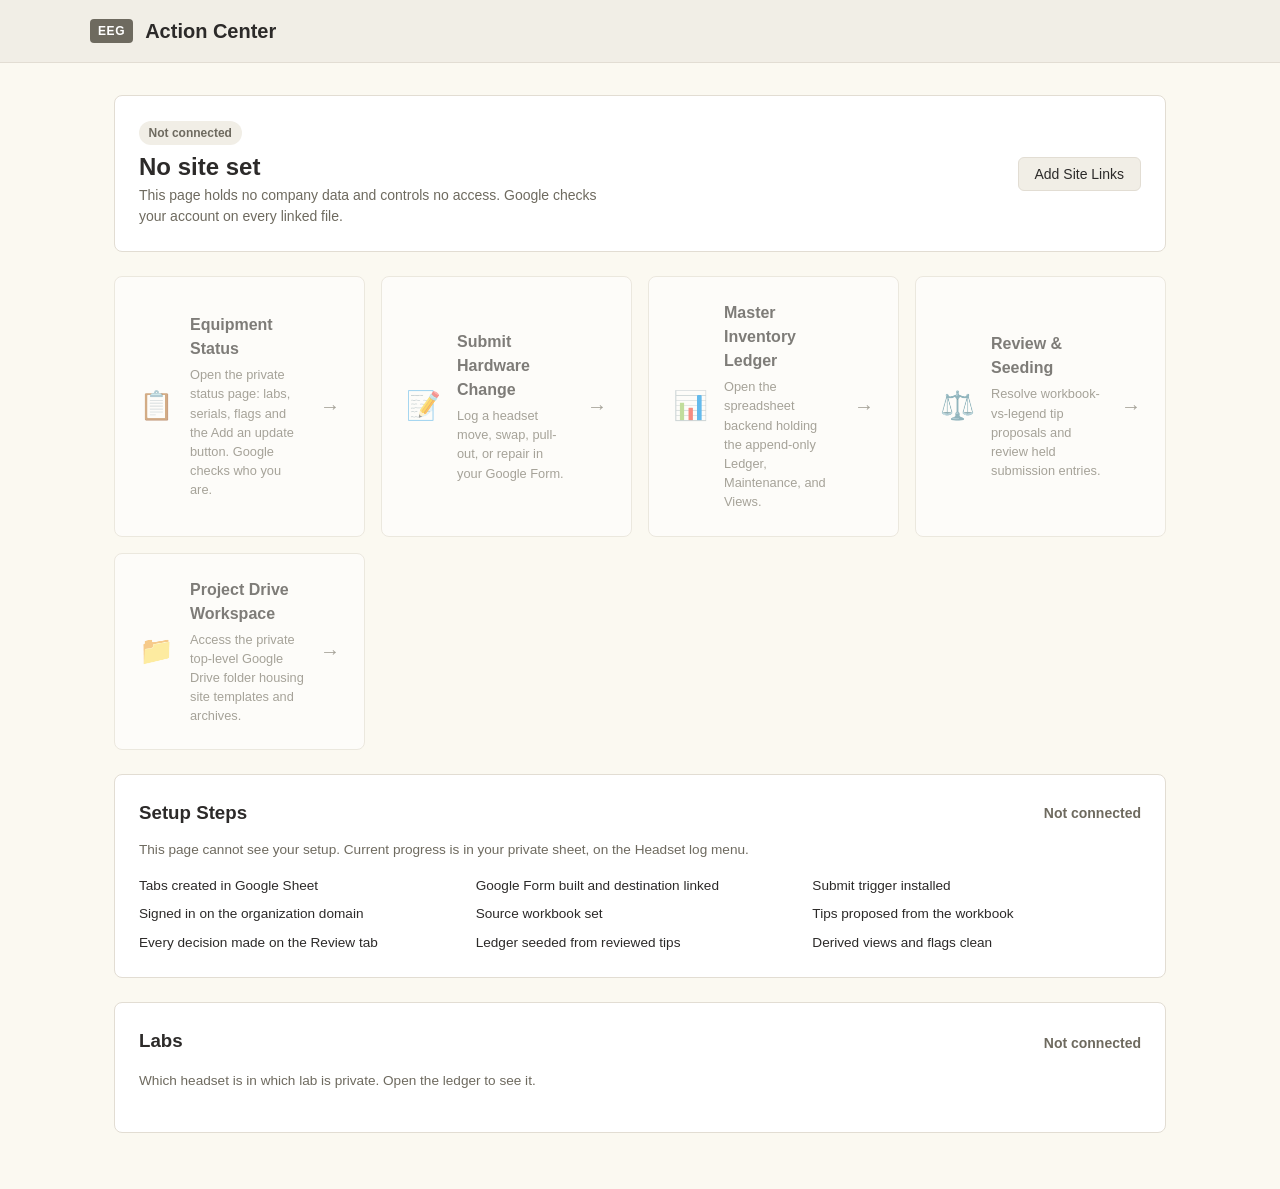
<file: index.html>
<!DOCTYPE html>
<html lang="en">
<head>
  <meta charset="UTF-8">
  <meta name="viewport" content="width=device-width, initial-scale=1.0">
  <meta http-equiv="Content-Security-Policy" content="default-src 'none'; script-src 'self'; style-src 'self'; base-uri 'none'; form-action 'none'">
  <meta name="referrer" content="no-referrer">
  <title>EEG Action Center — Operations Dashboard</title>
  <link rel="stylesheet" href="styles.css">
</head>
<body>
  <header class="app-header">
    <div class="header-content">
      <div class="brand">
        <span class="brand-badge">EEG</span>
        <h1>Action Center</h1>
      </div>
    </div>
  </header>

  <main class="container">
    <section id="dashboard" class="dashboard">
      <div class="site-header card">
        <div class="site-info">
          <span class="status-pill">Not connected</span>
          <h2 id="site-name">No site set</h2>
          <p class="site-note">This page holds no company data and controls no access. Google checks your account on every linked file.</p>
        </div>
        <div class="site-actions">
          <button id="config-btn" class="btn btn-secondary">Add Site Links</button>
        </div>
      </div>

      <div class="actions-grid">
        <a id="link-status" target="_blank" rel="noopener noreferrer" class="action-card card disabled">
          <div class="action-icon">📋</div>
          <div class="action-details">
            <h3>Equipment Status</h3>
            <p>Open the private status page: labs, serials, flags and the Add an update button. Google checks who you are.</p>
          </div>
          <span class="action-arrow">→</span>
        </a>

        <a id="link-form" target="_blank" rel="noopener noreferrer" class="action-card card disabled">
          <div class="action-icon">📝</div>
          <div class="action-details">
            <h3>Submit Hardware Change</h3>
            <p>Log a headset move, swap, pull-out, or repair in your Google Form.</p>
          </div>
          <span class="action-arrow">→</span>
        </a>

        <a id="link-sheet" target="_blank" rel="noopener noreferrer" class="action-card card disabled">
          <div class="action-icon">📊</div>
          <div class="action-details">
            <h3>Master Inventory Ledger</h3>
            <p>Open the spreadsheet backend holding the append-only Ledger, Maintenance, and Views.</p>
          </div>
          <span class="action-arrow">→</span>
        </a>

        <a id="link-review" target="_blank" rel="noopener noreferrer" class="action-card card disabled">
          <div class="action-icon">⚖️</div>
          <div class="action-details">
            <h3>Review & Seeding</h3>
            <p>Resolve workbook-vs-legend tip proposals and review held submission entries.</p>
          </div>
          <span class="action-arrow">→</span>
        </a>

        <a id="link-drive" target="_blank" rel="noopener noreferrer" class="action-card card disabled">
          <div class="action-icon">📁</div>
          <div class="action-details">
            <h3>Project Drive Workspace</h3>
            <p>Access the private top-level Google Drive folder housing site templates and archives.</p>
          </div>
          <span class="action-arrow">→</span>
        </a>
      </div>

      <section class="card progress-section">
        <div class="section-title-row">
          <h3>Setup Steps</h3>
          <span class="progress-summary">Not connected</span>
        </div>
        <p class="section-subtitle">This page cannot see your setup. Current progress is in your private sheet, on the Headset log menu.</p>
        <ul class="checklist">
          <li class="check-item">Tabs created in Google Sheet</li>
          <li class="check-item">Google Form built and destination linked</li>
          <li class="check-item">Submit trigger installed</li>
          <li class="check-item">Signed in on the organization domain</li>
          <li class="check-item">Source workbook set</li>
          <li class="check-item">Tips proposed from the workbook</li>
          <li class="check-item">Every decision made on the Review tab</li>
          <li class="check-item">Ledger seeded from reviewed tips</li>
          <li class="check-item">Derived views and flags clean</li>
        </ul>
      </section>

      <section class="card labs-section">
        <div class="section-title-row">
          <h3>Labs</h3>
          <span class="progress-summary">Not connected</span>
        </div>
        <p class="section-subtitle">Which headset is in which lab is private. Open the ledger to see it.</p>
      </section>
    </section>
  </main>

  <div id="config-modal" class="modal hidden">
    <div class="modal-content card">
      <div class="modal-header">
        <h3>Site Links</h3>
        <button id="modal-close" class="modal-close">&times;</button>
      </div>
      <p class="modal-desc">Paste your private Google links. They stay in this tab and disappear when you close or reload it. Nothing is saved in your browser or sent to GitHub.</p>
      <form id="config-form">
        <div class="form-group">
          <label for="cfg-site">Site Name</label>
          <input type="text" id="cfg-site" placeholder="e.g. Site A">
        </div>
        <div class="form-group">
          <label for="cfg-sheet">Master Google Sheet Link</label>
          <input type="url" id="cfg-sheet" placeholder="https://docs.google.com/spreadsheets/d/...">
        </div>
        <div class="form-group">
          <label for="cfg-status">Status Page Link (Optional)</label>
          <input type="url" id="cfg-status" placeholder="The web app /exec address from Google">
        </div>
        <div class="form-group">
          <label for="cfg-form">Google Form Link</label>
          <input type="url" id="cfg-form" placeholder="https://docs.google.com/forms/d/...">
        </div>
        <div class="form-group">
          <label for="cfg-drive">Google Drive Folder Link</label>
          <input type="url" id="cfg-drive" placeholder="https://drive.google.com/drive/folders/...">
        </div>
        <div class="form-group">
          <label for="cfg-review">Review Tab Link (Optional)</label>
          <input type="url" id="cfg-review" placeholder="Open the Review tab, then copy its link">
        </div>
        <p id="cfg-error" class="form-error" role="alert"></p>
        <div class="modal-actions">
          <button type="submit" class="btn btn-primary">Use These Links</button>
          <button type="button" id="cfg-cancel" class="btn btn-secondary">Cancel</button>
        </div>
      </form>
    </div>
  </div>

  <script src="app.js"></script>
</body>
</html>
</file>
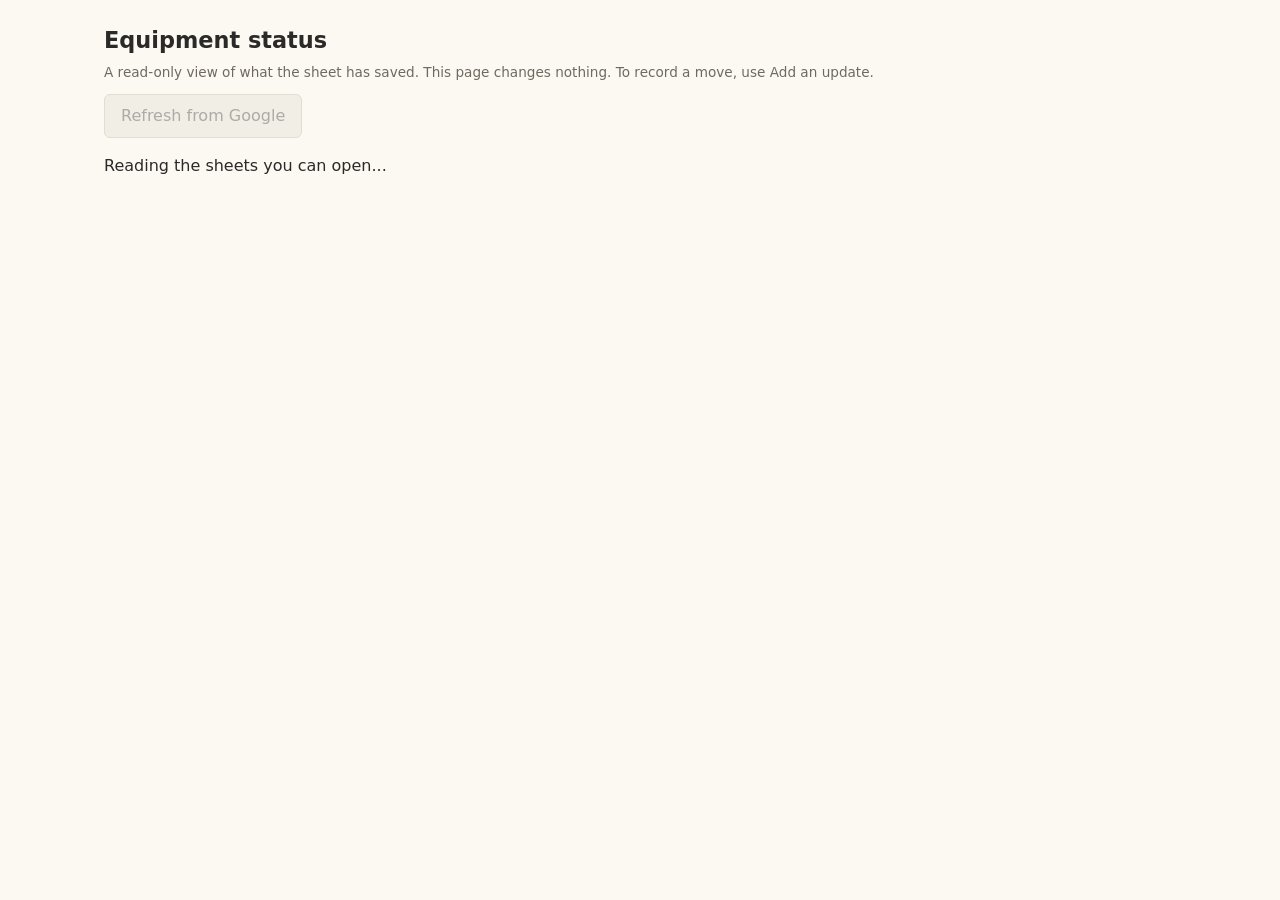
<file: docs/headset-log-v2/src/device-inventory-status-app/Status.html>
<!DOCTYPE html>
<html lang="en">
<head>
<base target="_top">
<meta name="viewport" content="width=device-width, initial-scale=1">
<meta name="referrer" content="no-referrer">
<title>Equipment status</title>
<style>
:root { --ivory: #FBF9F1; --pearl: #F1EEE6; --ink: #2C2A29; --muted: #6E6A5F; --line: #E2DDD3; --alert: #F3D7D3; --alert-ink: #8A2D22; --accent: #294B43; }
* { box-sizing: border-box; }
body { margin: 0; font: 16px/1.5 system-ui, sans-serif; background: var(--ivory); color: var(--ink); }
main { max-width: 70rem; margin: 0 auto; padding: 1.5rem; }
h1 { font-size: 1.4rem; margin: 0 0 .25rem; }
h2 { font-size: 1.15rem; margin: 0 0 .5rem; }
h3 { font-size: 1rem; margin: 0 0 .5rem; }
article, section { background: #fff; border: 1px solid var(--line); border-radius: 8px; padding: 1rem; margin: 1rem 0; }
section { margin: 1rem 0 0; }
.note { color: var(--muted); font-size: .85rem; margin: 0 0 .75rem; }
.bar { display: flex; flex-wrap: wrap; gap: .75rem; align-items: center; margin: .5rem 0 0; }
.update { display: inline-block; padding: .6rem 1.1rem; border-radius: 6px; background: var(--accent); color: #fff; text-decoration: none; font-weight: 600; }
.update:focus-visible, a:focus-visible, button:focus-visible { outline: 3px solid #5B8A7F; outline-offset: 2px; }
button { padding: .55rem 1rem; border: 1px solid var(--line); border-radius: 6px; background: var(--pearl); cursor: pointer; font: inherit; }
a { color: var(--accent); }
.tiles { display: grid; grid-template-columns: repeat(auto-fill, minmax(8rem, 1fr)); gap: .6rem; }
.tile { background: var(--pearl); border: 1px solid var(--line); border-radius: 6px; padding: .6rem; text-align: center; }
.tile.alert { background: var(--alert); border-color: #E2B2AC; color: var(--alert-ink); }
.tile .lab { display: block; font-size: .75rem; color: var(--muted); }
.tile.alert .lab { color: var(--alert-ink); }
.tile .serial { font-weight: 700; }
.scroll { overflow-x: auto; }
table { border-collapse: collapse; width: 100%; font-size: .9rem; }
th, td { text-align: left; padding: .45rem .6rem; border-bottom: 1px solid var(--line); white-space: pre-wrap; }
progress { width: 100%; }
.unknown { color: var(--muted); }
</style>
</head>
<body>
<main>
<h1>Equipment status</h1>
<p class="note">A read-only view of what the sheet has saved. This page changes nothing. To record a move, use Add an update.</p>
<div class="bar"><button id="refresh" type="button">Refresh from Google</button></div>
<p id="status" role="status" aria-live="polite">Not connected</p>
<div id="sites"></div>
</main>
<script>
'use strict';
const refreshButton = document.getElementById('refresh');
const message = document.getElementById('status');
const sitesBox = document.getElementById('sites');
const HOSTS = ['docs.google.com', 'drive.google.com', 'forms.gle'];

function el(tag, text, className) {
  const node = document.createElement(tag);
  if (text !== undefined) node.textContent = String(text);
  if (className) node.className = className;
  return node;
}

function safeLink(value) {
  try {
    const url = new URL(value);
    return url.protocol === 'https:' && !url.username && !url.password && !url.port && HOSTS.indexOf(url.hostname) !== -1;
  } catch (error) {
    return false;
  }
}

function link(label, url, className) {
  const a = el('a', label, className);
  a.href = url;
  a.target = '_blank';
  a.rel = 'noopener noreferrer';
  return a;
}

function unknownNote(part, what) {
  return el('p', part.state === 'too-large' ? 'This view is too large to show here. Open the sheet.' : `Unknown: the sheet has no saved ${what}.`, 'unknown');
}

function table(headers, rows) {
  const wrap = el('div', undefined, 'scroll');
  const t = el('table');
  const headRow = el('tr');
  headers.forEach((h) => headRow.append(el('th', h)));
  const head = el('thead');
  head.append(headRow);
  t.append(head);
  const body = el('tbody');
  rows.forEach((cells) => {
    const tr = el('tr');
    cells.forEach((c) => tr.append(el('td', c)));
    body.append(tr);
  });
  t.append(body);
  wrap.append(t);
  return wrap;
}

function labsSection(site) {
  const box = el('section');
  box.append(el('h3', 'Labs'));
  if (site.labs.state !== 'available') { box.append(unknownNote(site.labs, 'labs')); return box; }
  const grid = el('div', undefined, 'tiles');
  site.labs.tiles.forEach((tile) => {
    const t = el('div', undefined, tile.alert ? 'tile alert' : 'tile');
    t.append(el('span', tile.lab, 'lab'), el('span', tile.serial === null ? 'empty' : tile.serial, 'serial'));
    grid.append(t);
  });
  box.append(grid);
  if (site.labs.tiles.some((t) => t.alert)) box.append(el('p', 'Red means the sheet flags more than one headset in that lab.', 'note'));
  return box;
}

function headsetSection(title, part, headers, pick, what) {
  const box = el('section');
  box.append(el('h3', title));
  if (part.state !== 'available') box.append(unknownNote(part, what));
  else if (!part.rows.length) box.append(el('p', 'None recorded.', 'unknown'));
  else box.append(table(headers, part.rows.map(pick)));
  return box;
}

function flagsSection(site) {
  const box = el('section');
  box.append(el('h3', 'Flags'));
  if (site.flags.state !== 'available') box.append(unknownNote(site.flags, 'flags'));
  else if (!site.flags.rows.length) box.append(el('p', 'No rows in the saved Flags view. That does not prove the ledger was freshly checked.', 'unknown'));
  else { const list = el('ul'); site.flags.rows.forEach((r) => list.append(el('li', r))); box.append(list); }
  return box;
}

function stepsSection(site) {
  const box = el('section');
  box.append(el('h3', 'Setup steps'));
  if (site.steps.state !== 'available') { box.append(el('p', 'Setup progress unknown.', 'unknown')); return box; }
  box.append(el('p', `${site.steps.done} of ${site.steps.total} steps marked done in the sheet. This is not production acceptance.`));
  const bar = el('progress');
  bar.max = site.steps.total;
  bar.value = site.steps.done;
  bar.setAttribute('aria-label', 'Sheet setup progress');
  box.append(bar);
  const list = el('ul');
  site.steps.items.forEach((i) => list.append(el('li', `${i.step}: ${i.status}${i.next ? ` (${i.next})` : ''}`)));
  box.append(list);
  return box;
}

function siteCard(site) {
  const card = el('article');
  card.append(el('h2', site.label), el('p', `Sheet time zone: ${site.zone}. Dates and times below are shown in it.`, 'note'));
  const bar = el('div', undefined, 'bar');
  if (site.links.form && safeLink(site.links.form)) bar.append(link('Add an update', site.links.form, 'update'));
  else bar.append(el('span', 'No update form is set for this site.', 'unknown'));
  Object.keys(site.links).filter((k) => k !== 'form' && safeLink(site.links[k])).forEach((k) => bar.append(link(`Open ${k}`, site.links[k])));
  card.append(bar, labsSection(site));
  card.append(headsetSection('Headsets in a lab', site.inLab, ['Lab', 'Serial', 'Date', 'Time', 'Notes'], (r) => [r.lab, r.serial, r.date, r.time, r.notes], 'current view'));
  card.append(headsetSection('Headsets not in a lab', site.notInLab, ['Serial', 'Held as', 'Date', 'Time', 'Notes'], (r) => [r.serial, r.holding, r.date, r.time, r.notes], 'current view'));
  card.append(flagsSection(site), stepsSection(site));
  card.append(el('p', 'Freshness of these saved views is unknown. A refresh reads them again; it does not recalculate the ledger.', 'note'));
  return card;
}

function render(data) {
  sitesBox.replaceChildren();
  if (!data || data.version !== 2 || !Array.isArray(data.sites)) throw new Error('Invalid response');
  data.sites.forEach((site) => sitesBox.append(siteCard(site)));
  const none = data.sites.length ? '' : 'No sites you can open. Ask an administrator to share the sheet with you. ';
  const some = data.unavailable ? 'Some configured sheets could not be opened. ' : '';
  message.textContent = `Read at ${data.readAtUtc} (UTC). ${none}${some}`.trim();
}

function load() {
  refreshButton.disabled = true;
  sitesBox.replaceChildren();
  message.textContent = 'Reading the sheets you can open...';
  google.script.run
    .withSuccessHandler((data) => {
      try { render(data); } catch (error) { sitesBox.replaceChildren(); message.textContent = 'Could not display the status response.'; }
      refreshButton.disabled = false;
    })
    .withFailureHandler(() => {
      sitesBox.replaceChildren();
      message.textContent = 'Not connected. Check you are signed in on the organization account and that an administrator has enabled the page.';
      refreshButton.disabled = false;
    })
    .getStatusSnapshot();
}

refreshButton.addEventListener('click', load);
load();
</script>
</body>
</html>
</file>
<file: styles.css>
/* Pearl and Ivory Design System — matches THEME.md */
:root {
  --bg-ivory: #FBF9F1;
  --surface-pearl: #F1EEE6;
  --surface-white: #FFFFFF;
  --text-primary: #2C2A29;
  --text-muted: #6E6A5F;
  --border-subtle: #E2DDD3;
  --bar-accent: #6E6A5F;
  --alert-red: #F3D7D3;
  --alert-text: #8A2D22;
}

* { box-sizing: border-box; margin: 0; padding: 0; }
body {
  font-family: -apple-system, BlinkMacSystemFont, "Segoe UI", Roboto, Helvetica, Arial, sans-serif;
  background-color: var(--bg-ivory);
  color: var(--text-primary);
  line-height: 1.5;
  min-height: 100vh;
}

.container { max-width: 1100px; margin: 0 auto; padding: 2rem 1.5rem; }
.card {
  background: var(--surface-white);
  border: 1px solid var(--border-subtle);
  border-radius: 8px;
  padding: 1.5rem;
  margin-bottom: 1.5rem;
}

.app-header {
  background: var(--surface-pearl);
  border-bottom: 1px solid var(--border-subtle);
  padding: 1rem 1.5rem;
}
.header-content {
  max-width: 1100px;
  margin: 0 auto;
  display: flex;
  justify-content: space-between;
  align-items: center;
}
.brand { display: flex; align-items: center; gap: 0.75rem; }
.brand h1 { font-size: 1.25rem; font-weight: 600; color: var(--text-primary); }
.brand-badge {
  background: var(--bar-accent);
  color: var(--surface-white);
  font-size: 0.75rem;
  font-weight: 700;
  padding: 0.2rem 0.5rem;
  border-radius: 4px;
  letter-spacing: 0.05em;
}

.btn {
  display: inline-flex;
  align-items: center;
  justify-content: center;
  padding: 0.5rem 1rem;
  font-size: 0.875rem;
  font-weight: 500;
  border-radius: 6px;
  cursor: pointer;
  border: 1px solid transparent;
  transition: all 0.15s ease;
  text-decoration: none;
}
.btn-primary { background: var(--bar-accent); color: var(--surface-white); }
.btn-primary:hover { background: #57544C; }
.btn-secondary { background: var(--surface-pearl); color: var(--text-primary); border-color: var(--border-subtle); }
.btn-secondary:hover { background: #E5E1D7; }

.site-header { display: flex; justify-content: space-between; align-items: center; }
.status-pill {
  display: inline-block;
  font-size: 0.75rem;
  font-weight: 600;
  padding: 0.2rem 0.6rem;
  border-radius: 12px;
  background: var(--surface-pearl);
  color: var(--text-muted);
  margin-bottom: 0.25rem;
}
.site-note { font-size: 0.875rem; color: var(--text-muted); max-width: 60ch; }
.form-error { font-size: 0.8rem; color: var(--alert-text); min-height: 1.2rem; margin-bottom: 0.5rem; }

.actions-grid {
  display: grid;
  grid-template-columns: repeat(auto-fit, minmax(240px, 1fr));
  gap: 1rem;
  margin-bottom: 1.5rem;
}
.action-card {
  display: flex;
  align-items: center;
  gap: 1rem;
  text-decoration: none;
  color: inherit;
  transition: border-color 0.15s ease, box-shadow 0.15s ease;
  margin-bottom: 0;
}
.action-card:hover:not(.disabled) { border-color: var(--bar-accent); box-shadow: 0 2px 8px rgba(0,0,0,0.04); }
.action-card.disabled { opacity: 0.6; pointer-events: none; }
.action-icon { font-size: 1.75rem; }
.action-details h3 { font-size: 1rem; font-weight: 600; margin-bottom: 0.25rem; }
.action-details p { font-size: 0.8rem; color: var(--text-muted); }
.action-arrow { margin-left: auto; font-size: 1.25rem; color: var(--text-muted); }

.section-title-row { display: flex; justify-content: space-between; align-items: center; margin-bottom: 0.75rem; }
.progress-summary { font-size: 0.875rem; font-weight: 600; color: var(--text-muted); }
.checklist { list-style: none; display: grid; grid-template-columns: repeat(auto-fit, minmax(280px, 1fr)); gap: 0.5rem; }
.check-item { font-size: 0.85rem; display: flex; align-items: center; gap: 0.5rem; }

.labs-section h3 { margin-bottom: 0.25rem; }
.section-subtitle { font-size: 0.85rem; color: var(--text-muted); margin-bottom: 1rem; }
.modal {
  position: fixed; top: 0; left: 0; right: 0; bottom: 0;
  background: rgba(44, 42, 41, 0.4);
  display: flex; align-items: center; justify-content: center;
  padding: 1rem; z-index: 1000;
}
.modal-content { max-width: 550px; width: 100%; margin: 0; }
.modal-header { display: flex; justify-content: space-between; align-items: center; margin-bottom: 0.5rem; }
.modal-close { background: none; border: none; font-size: 1.5rem; cursor: pointer; color: var(--text-muted); }
.modal-desc { font-size: 0.85rem; color: var(--text-muted); margin-bottom: 1rem; }
.form-group { margin-bottom: 1rem; }
.form-group label { display: block; font-size: 0.8rem; font-weight: 600; margin-bottom: 0.25rem; }
.form-group input {
  width: 100%; padding: 0.5rem; border: 1px solid var(--border-subtle);
  border-radius: 4px; font-size: 0.875rem;
}
.modal-actions { display: flex; justify-content: flex-end; gap: 0.5rem; margin-top: 1.5rem; }
.hidden { display: none !important; }
</file>
